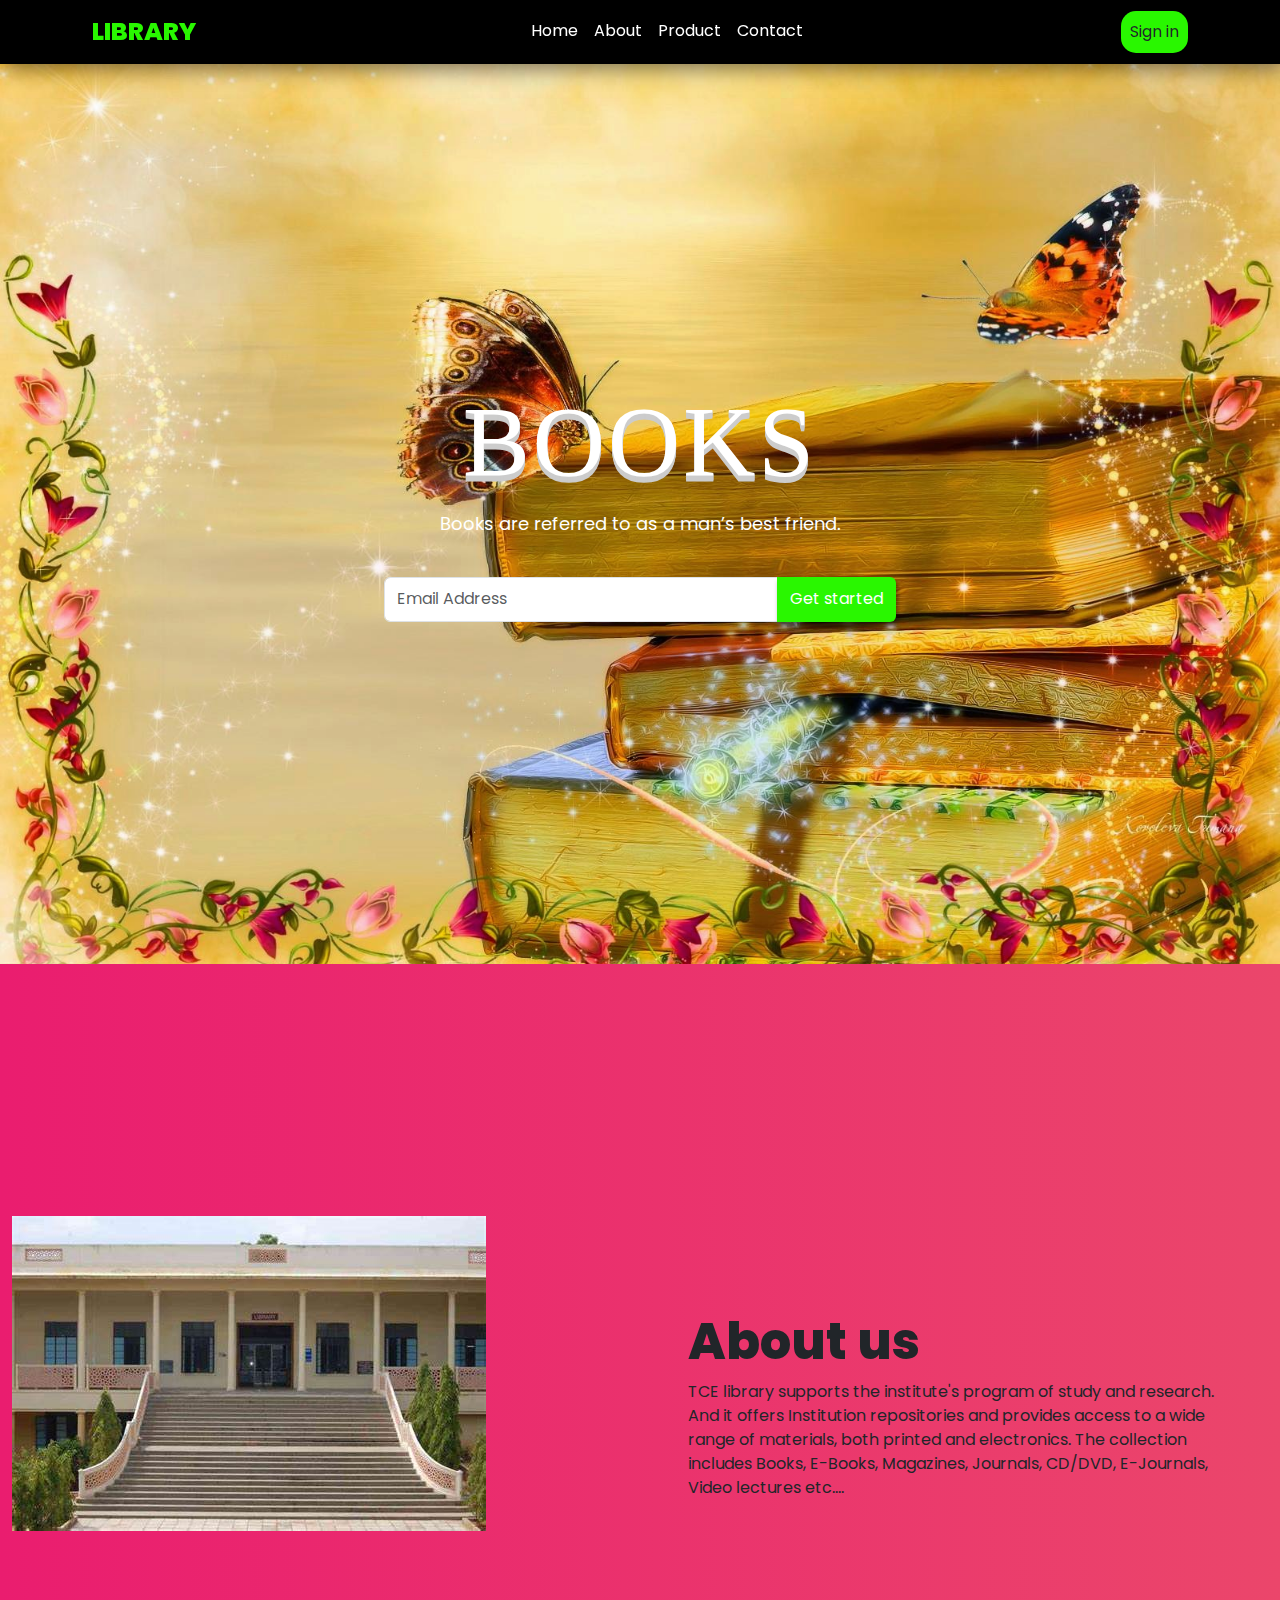
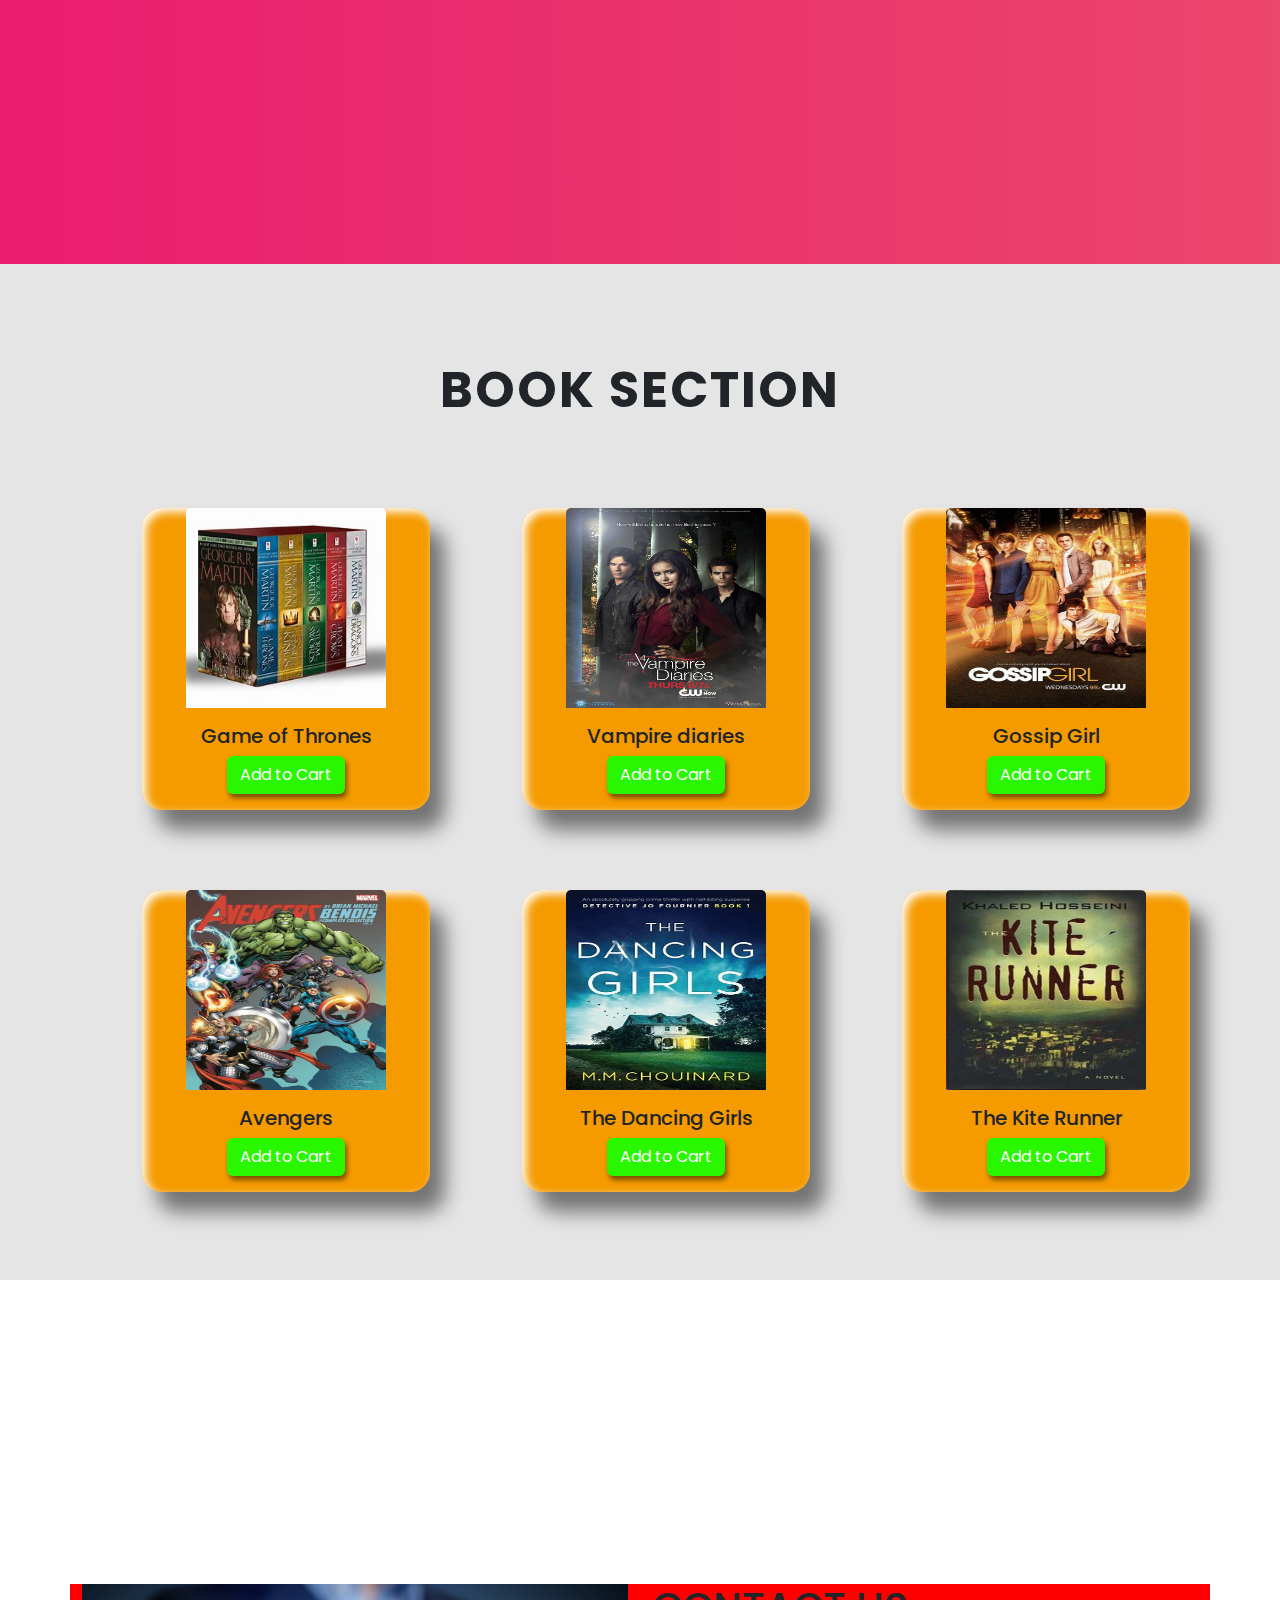
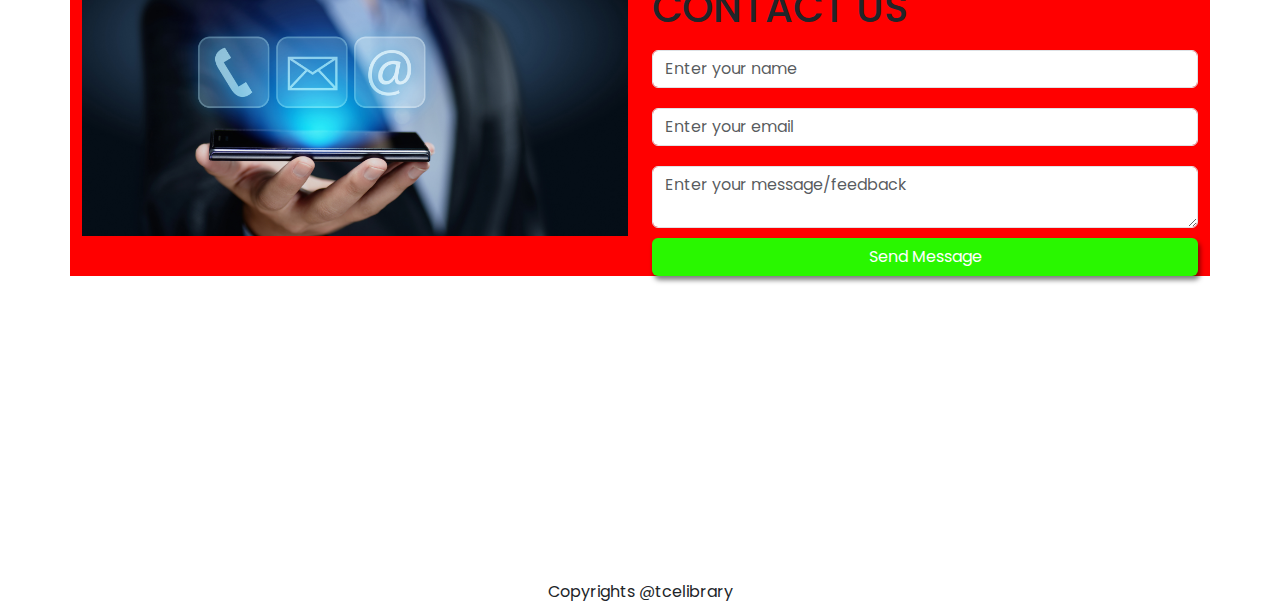
<file: index.html>
<!DOCTYPE html>
<html lang="en">
<head>
    <meta charset="UTF-8">
    <meta http-equiv="X-UA-Compatible" content="IE=edge">
    <meta name="viewport" content="width=device-width, initial-scale=1.0">
    <title>Document</title>
    <link rel="stylesheet" href="styles.css">
    <link rel="stylesheet" href="https://cdn.jsdelivr.net/npm/bootstrap@5.2.2/dist/css/bootstrap.min.css">
</head>
<body>
    <!----navbar-->
    <nav class="navbar navbar-expand-lg navbar-dark" id="navbar">
      <div class="container-fluid">
        <a class="navbar-brand" href="#">LIBRARY</a>
        <button class="navbar-toggler" type="button" data-bs-toggle="collapse" data-bs-target="#navbarSupportedContent"  aria-expanded="false" >
          <span class="navbar-toggler-icon"></span>
          </button>
          <div class="collapse navbar-collapse" id="navbarSupportedContent">
          <ul class="navbar-nav mx-auto ">
            <li class="nav-item">
              <a class="nav-link "  href="#home">Home</a>
            </li>
            <li class="nav-item">
              <a class="nav-link "  href="#about">About</a>
            </li>
            <li class="nav-item">
              <a class="nav-link "  href="#product">Product</a>
            </li>
            <li class="nav-item">
              <a class="nav-link "  href="#contact">Contact</a>
            </li>
        
          </ul>
          <button class="btn p-2 my-lg-0 my-2">Sign in</button>
      </div>
    </nav>
    <!--home---->
    <section id="home">
        <h1 class="text-center"> BOOKS</h1>
        <p>Books are referred to as a man’s best friend.</p>
        <div class="input-group m-4">
            <input type="text" class="form-control" placeholder="Email Address">
            <button class="btn signin">Get started</button>
        </div>
    </section>
    <!--about-->
    <section id="about">
      <div class="container-fluid">
        <div class="row">
          <div class="col-lg-6 col-md-6 col-12">
               <img src="tcelibrary.jpg" class="img-fluid">
          </div>
          <div class="col-lg-6 col-md-6 col-12 p-lg-5 p-2 my-5">
            <h1>About us</h1>
            <p>TCE library supports the institute's program of study and research. And it offers Institution repositories and provides access to a wide range of materials, both printed and electronics. The collection includes Books, E-Books, Magazines, Journals, CD/DVD, E-Journals, Video lectures etc….</p>
              
          </div>
        </div>
      </div>
    </section>
    <section id="product">
      <div class="container m-5">
        <h1 class="text-center my-5">BOOK SECTION</h1>
        <div class="row">
          <div class="col-lg-4 col-md-4 col-12">
            <div class="card" style="width: 18rem;">
              <img src="got.jpg" class="card-img-top">
              <div class="card-body text-center">
                <h5 class="card-title">Game of Thrones</h5>
                <a href="#" class="btn signin">Add to Cart</a>
              </div>
            </div>
          </div>
          <div class="col-lg-4 col-md-4 col-12">
            <div class="card" style="width: 18rem;">
              <img src="vamp.jpg" class="card-img-top">
              <div class="card-body text-center" >
                <h5 class="card-title">Vampire diaries</h5>
                <a href="#" class="btn signin">Add to Cart</a>
              </div>
            </div>
          </div>
          <div class="col-lg-4 col-md-4 col-12">
            <div class="card" style="width: 18rem;">
              <img src="gossip.jpg" class="card-img-top">
              <div class="card-body text-center">
                <h5 class="card-title">Gossip Girl</h5>
                <a href="#" class="btn signin">Add to Cart</a>
              </div>
            </div>
          </div>
        </div>
        <div class="row">
          <div class="col-lg-4 col-md-4 col-12">
            <div class="card" style="width: 18rem;">
              <img src="avengers.jpg" class="card-img-top">
              <div class="card-body text-center">
                <h5 class="card-title">Avengers</h5>
                <a href="#" class="btn signin">Add to Cart</a>
              </div>
            </div>
          </div>
          <div class="col-lg-4 col-md-4 col-12">
            <div class="card" style="width: 18rem;">
              <img src="dance.jpg" class="card-img-top">
              <div class="card-body text-center" >
                <h5 class="card-title">The Dancing Girls</h5>
                <a href="#" class="btn signin">Add to Cart</a>
              </div>
            </div>
          </div>
          <div class="col-lg-4 col-md-4 col-12">
            <div class="card" style="width: 18rem;">
              <img src="kite.jpg" class="card-img-top">
              <div class="card-body text-center">
                <h5 class="card-title">The Kite Runner</h5>
                <a href="#" class="btn signin">Add to Cart</a>
              </div>
            </div>
          </div>
        </div>
      </div>

    </section>
    <section id="contact">
      <div class="container box">
        <div class="row">
          <div class="col-lg-6 col-md-6 col-12">
                <img src="contactus.jpg" class="img-fluid">
          </div>
          <div class="col-lg-6 col-md-6 col-12">
              <h1>CONTACT US</h1>
              <form>
                <input type="text" class="form-control"
                placeholder="Enter your name">
                <input type="email" class="form-control"
                placeholder="Enter your email">
                <textarea class="form-control"
                 placeholder="Enter your message/feedback"></textarea>
                 <button class="btn signin">Send Message</button>
              </form>
          </div>
        </div>
      </div>
    </section>
    <footer>Copyrights @tcelibrary</footer>
    <script src="https://cdn.jsdelivr.net/npm/@popperjs/core@2.11.6/dist/umd/popper.min.js"></script>
<script src="https://cdn.jsdelivr.net/npm/bootstrap@5.2.2/dist/js/bootstrap.min.js"></script>
    
</body>
</html>
</file>
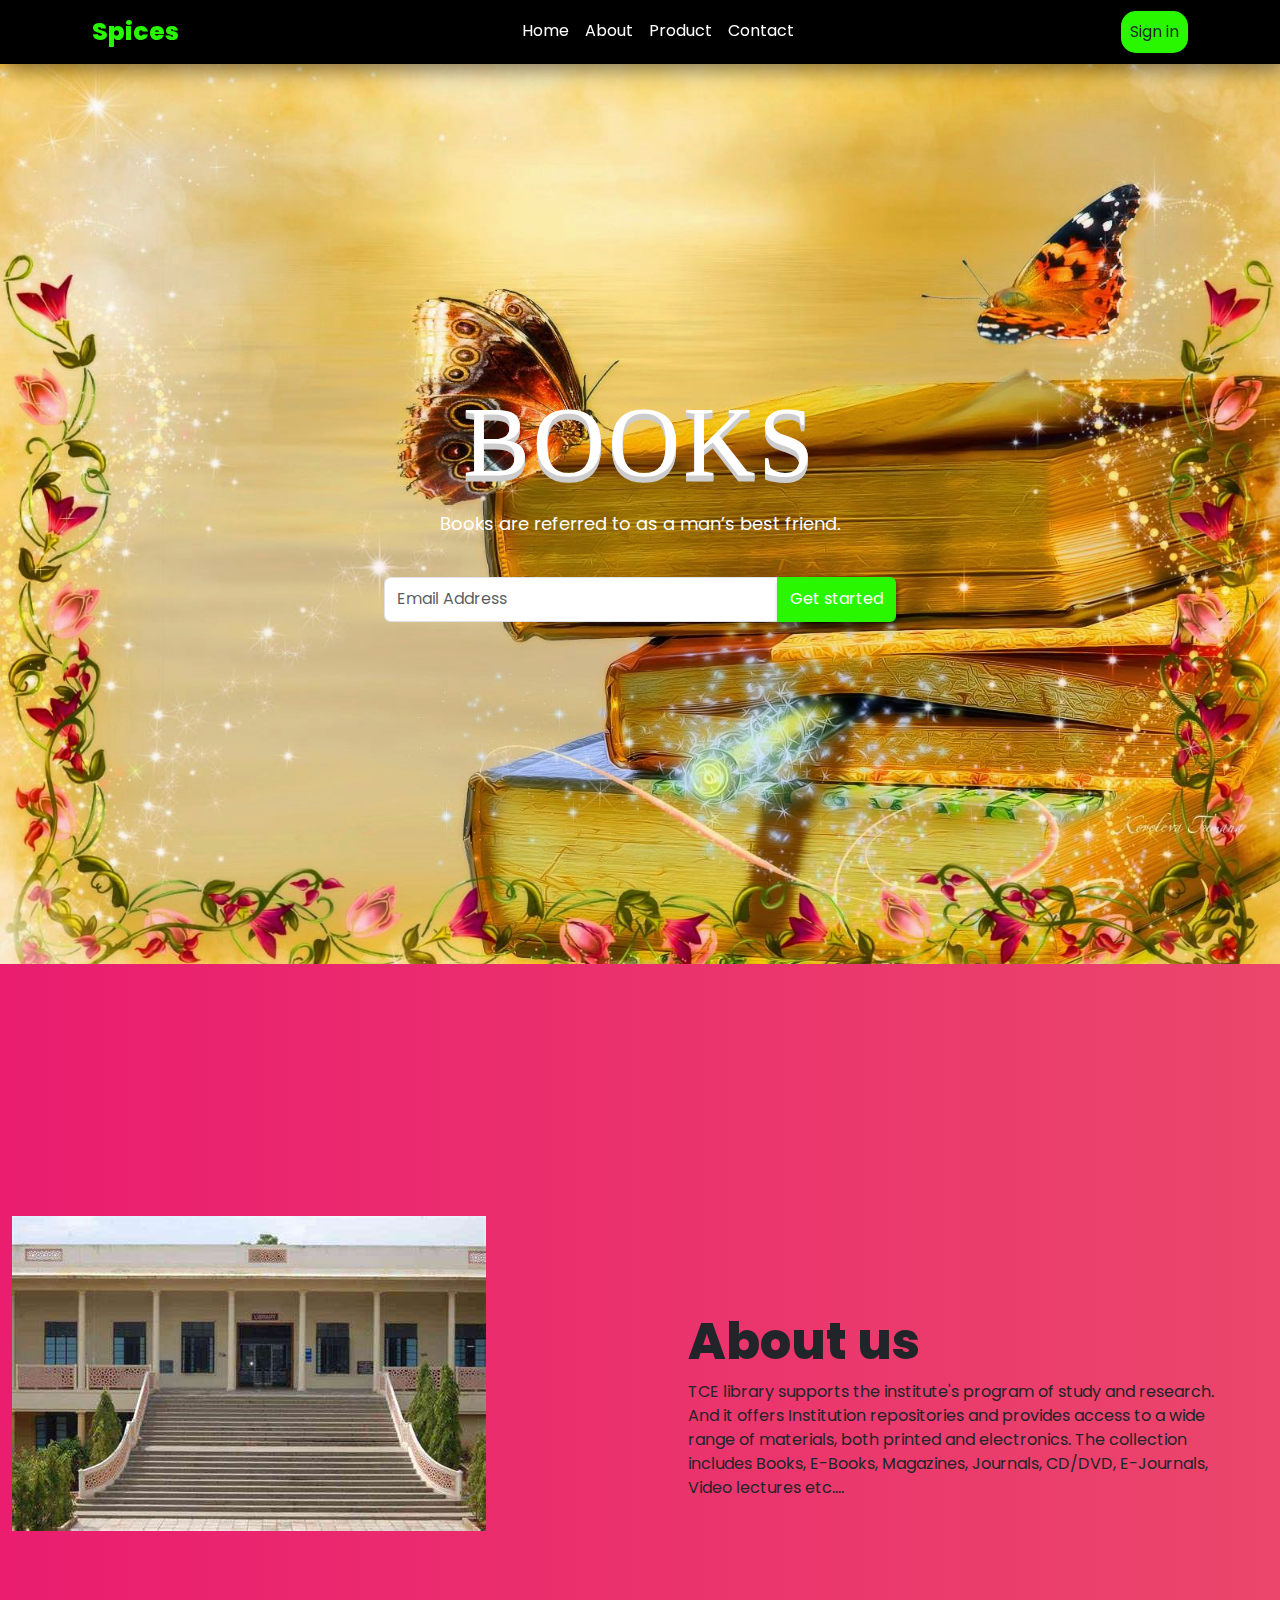
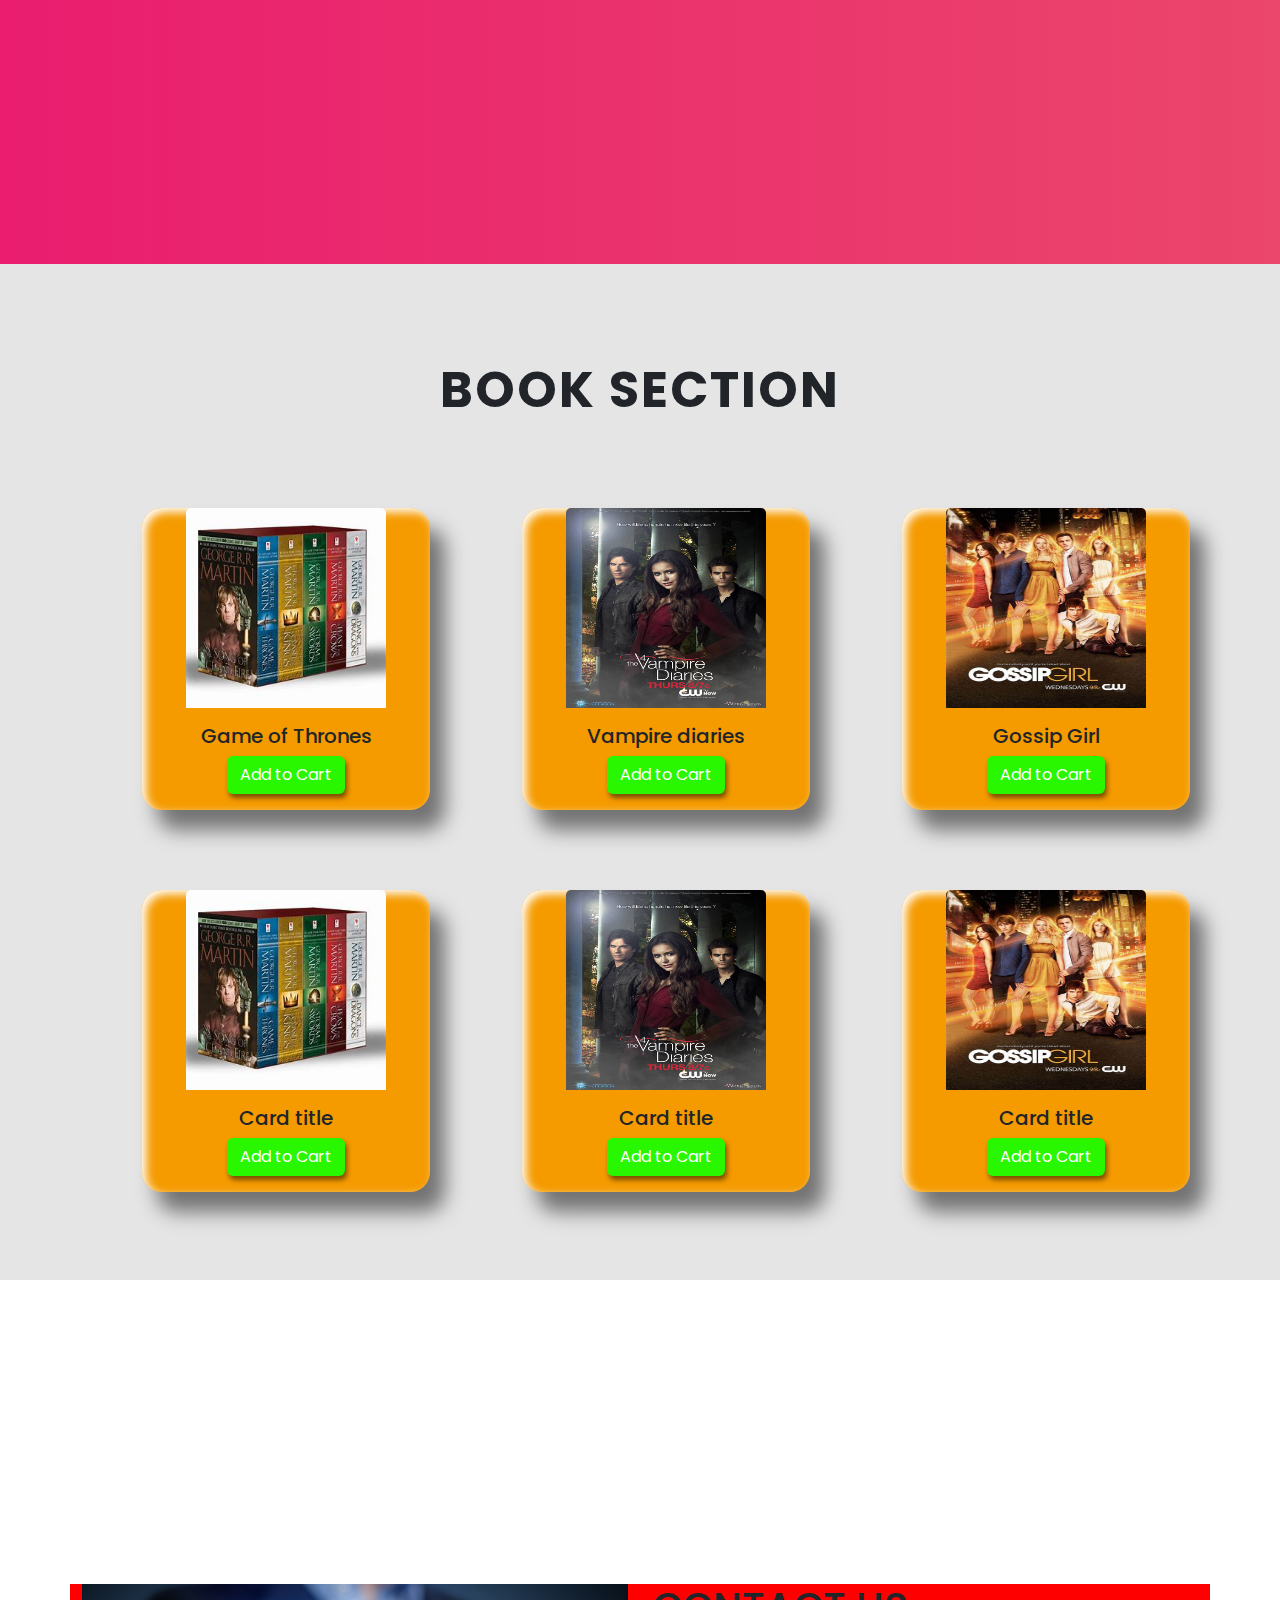
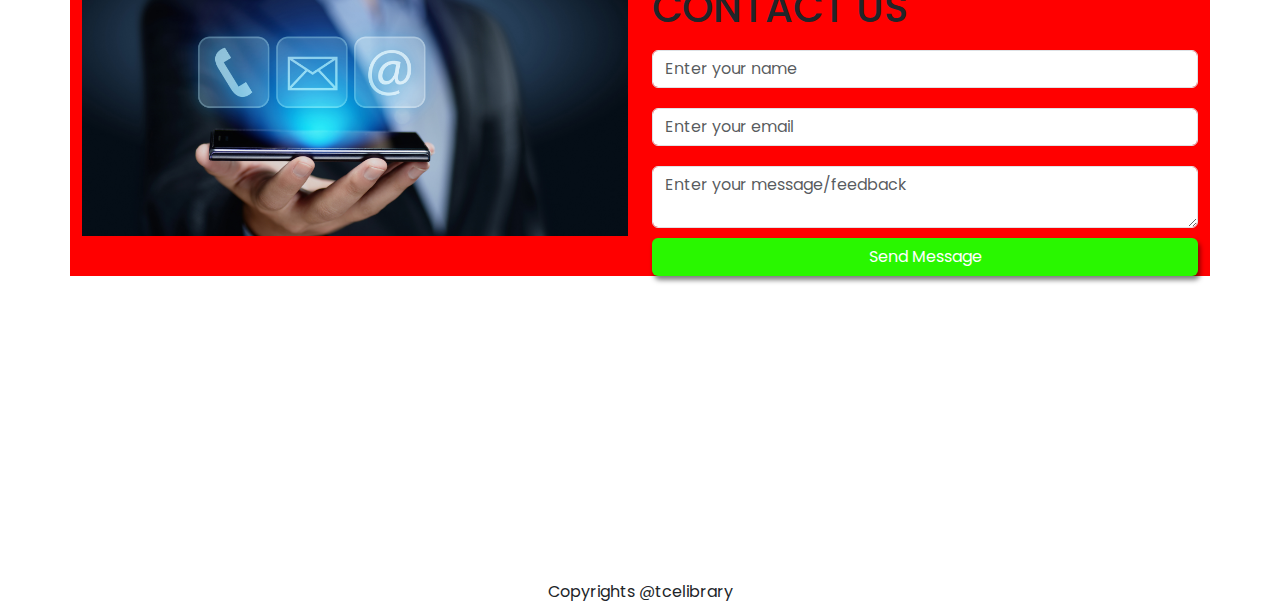
<file: web.html>
<!DOCTYPE html>
<html lang="en">
<head>
    <meta charset="UTF-8">
    <meta http-equiv="X-UA-Compatible" content="IE=edge">
    <meta name="viewport" content="width=device-width, initial-scale=1.0">
    <title>Document</title>
    <link rel="stylesheet" href="styles.css">
    <link rel="stylesheet" href="https://cdn.jsdelivr.net/npm/bootstrap@5.2.2/dist/css/bootstrap.min.css">
</head>
<body>
    <!----navbar-->
    <nav class="navbar navbar-expand-lg navbar-dark" id="navbar">
      <div class="container-fluid">
        <a class="navbar-brand" href="#">Spices</a>
        <button class="navbar-toggler" type="button" data-bs-toggle="collapse" data-bs-target="#navbarSupportedContent"  aria-expanded="false" >
          <span class="navbar-toggler-icon"></span>
          </button>
          <div class="collapse navbar-collapse" id="navbarSupportedContent">
          <ul class="navbar-nav mx-auto ">
            <li class="nav-item">
              <a class="nav-link "  href="#home">Home</a>
            </li>
            <li class="nav-item">
              <a class="nav-link "  href="#about">About</a>
            </li>
            <li class="nav-item">
              <a class="nav-link "  href="#product">Product</a>
            </li>
            <li class="nav-item">
              <a class="nav-link "  href="#contact">Contact</a>
            </li>
        
          </ul>
          <button class="btn p-2 my-lg-0 my-2">Sign in</button>
      </div>
    </nav>
    <!--home---->
    <section id="home">
        <h1 class="text-center"> BOOKS</h1>
        <p>Books are referred to as a man’s best friend.</p>
        <div class="input-group m-4">
            <input type="text" class="form-control" placeholder="Email Address">
            <button class="btn signin">Get started</button>
        </div>
    </section>
    <!--about-->
    <section id="about">
      <div class="container-fluid">
        <div class="row">
          <div class="col-lg-6 col-md-6 col-12">
               <img src="tcelibrary.jpg" class="img-fluid">
          </div>
          <div class="col-lg-6 col-md-6 col-12 p-lg-5 p-2 my-5">
            <h1>About us</h1>
            <p>TCE library supports the institute's program of study and research. And it offers Institution repositories and provides access to a wide range of materials, both printed and electronics. The collection includes Books, E-Books, Magazines, Journals, CD/DVD, E-Journals, Video lectures etc….</p>
              
          </div>
        </div>
      </div>
    </section>
    <section id="product">
      <div class="container m-5">
        <h1 class="text-center my-5">BOOK SECTION</h1>
        <div class="row">
          <div class="col-lg-4 col-md-4 col-12">
            <div class="card" style="width: 18rem;">
              <img src="got.jpg" class="card-img-top">
              <div class="card-body text-center">
                <h5 class="card-title">Game of Thrones</h5>
                <a href="#" class="btn signin">Add to Cart</a>
              </div>
            </div>
          </div>
          <div class="col-lg-4 col-md-4 col-12">
            <div class="card" style="width: 18rem;">
              <img src="vamp.jpg" class="card-img-top">
              <div class="card-body text-center" >
                <h5 class="card-title">Vampire diaries</h5>
                <a href="#" class="btn signin">Add to Cart</a>
              </div>
            </div>
          </div>
          <div class="col-lg-4 col-md-4 col-12">
            <div class="card" style="width: 18rem;">
              <img src="gossip.jpg" class="card-img-top">
              <div class="card-body text-center">
                <h5 class="card-title">Gossip Girl</h5>
                <a href="#" class="btn signin">Add to Cart</a>
              </div>
            </div>
          </div>
        </div>
        <div class="row">
          <div class="col-lg-4 col-md-4 col-12">
            <div class="card" style="width: 18rem;">
              <img src="got.jpg" class="card-img-top">
              <div class="card-body text-center">
                <h5 class="card-title">Card title</h5>
                <a href="#" class="btn signin">Add to Cart</a>
              </div>
            </div>
          </div>
          <div class="col-lg-4 col-md-4 col-12">
            <div class="card" style="width: 18rem;">
              <img src="vamp.jpg" class="card-img-top">
              <div class="card-body text-center" >
                <h5 class="card-title">Card title</h5>
                <a href="#" class="btn signin">Add to Cart</a>
              </div>
            </div>
          </div>
          <div class="col-lg-4 col-md-4 col-12">
            <div class="card" style="width: 18rem;">
              <img src="gossip.jpg" class="card-img-top">
              <div class="card-body text-center">
                <h5 class="card-title">Card title</h5>
                <a href="#" class="btn signin">Add to Cart</a>
              </div>
            </div>
          </div>
        </div>
      </div>

    </section>
    <section id="contact">
      <div class="container box">
        <div class="row">
          <div class="col-lg-6 col-md-6 col-12">
                <img src="contactus.jpg" class="img-fluid">
          </div>
          <div class="col-lg-6 col-md-6 col-12">
              <h1>CONTACT US</h1>
              <form>
                <input type="text" class="form-control"
                placeholder="Enter your name">
                <input type="email" class="form-control"
                placeholder="Enter your email">
                <textarea class="form-control"
                 placeholder="Enter your message/feedback"></textarea>
                 <button class="btn signin">Send Message</button>
              </form>
          </div>
        </div>
      </div>
    </section>
    <footer>Copyrights @tcelibrary</footer>
    <script src="https://cdn.jsdelivr.net/npm/@popperjs/core@2.11.6/dist/umd/popper.min.js"></script>
<script src="https://cdn.jsdelivr.net/npm/bootstrap@5.2.2/dist/js/bootstrap.min.js"></script>
    
</body>
</html>
</file>
<file: styles.css>
@import url('https://fonts.googleapis.com/css2?family=Poppins&display=swap');
*{
    margin: 0;
    padding: 0;
    box-sizing: border-box;
    font-family: 'Poppins', sans-serif;
}
#navbar{
    position: sticky;
    top:0;
    left: 0;
    z-index: 100;
    padding: .5rem 5rem;
    box-shadow: 5px 5px 20px rgba(0,0,0, .5) ;
    background: black;
}
.navbar .navbar-brand{
    font-size: 25px;
    font-weight: 800;
    color: #29f700!important;
}
#navbarSupportedContent a{
 color:#fff;
 border-bottom: 2px solid transparent;
}
#navbarSupportedContent a:hover{
    border-bottom: 2px solid #29f700;
   }
   #navbarSupportedContent button{
    background: #29f700;
    border-radius: 15px;
   }
section{
    width:100%;
    min-height: 100vh;
    display:flex;
    justify-content: center;
    align-items: center;
}
#home{
    background: url(book\ -\ Copy.jpg);
    background-size: cover;
    background-position: center;
    flex-direction: column;
}
#home h1{
    font-size: 100px;
    color: white;
    letter-spacing: 3px;
    font-family: Georgia, 'Times New Roman', Times, serif;
    text-shadow: 0px 1px 0px #ccc,
    0px 2px 0px #ccc,0px 3px 0px #ccc,0px 4px 0px #ccc,0px 5px 0px #ccc,0px 6px 0px #ccc;

}
#home p{
    font-size: 18px;
    color:#fff;
}
#home .input-group{
    width:40%;
    height: 45px;
}
.signin{
    background: #29f700 !important;
    color: #fff !important;
    box-shadow: 2px 4px 5px rgba(0,0,0, .5);
}
#about{
    background: linear-gradient(to right,#ea1d6f,#eb466b 100%);
}
#about h1{
    font-weight: 800;
    font-size: 50px;
}
#product{
    background: #e5e5e5;
}
#product h1{
    font-size: 50px;
    letter-spacing: 2px;
    font-weight: 700;
}
#product img{
    width: 200px;
    height: 200px;
}
.card{
    width: 250px;
    height: 250px;
    background: hsl(38, 100%, 48%) !important;
    border: none !important;
    box-shadow: 15px 20px 20px rgba(0,0,0, .5),
                inset 4px 4px 10px white;
    border-radius: 20px !important;
    overflow: hidden;
    justify-content: center;
    align-items: center;
    margin: 40px 60px;
}
.card:hover{
    box-shadow: inset 15px 20px 20px rgba(0,0,0, .5),
                inset -4px  -4px 10px white;
                transition: .2s;
}
.box{

}
form{
    display: flex;
    flex-direction: column;
}
.box{
    background-color: red;
}
#contact input{
    margin:10px 0px
}
#contact textarea{
    margin:10px 0px
}
footer{
    width:100%;
    height: 30px;
    text-align: center;
}
</file>
